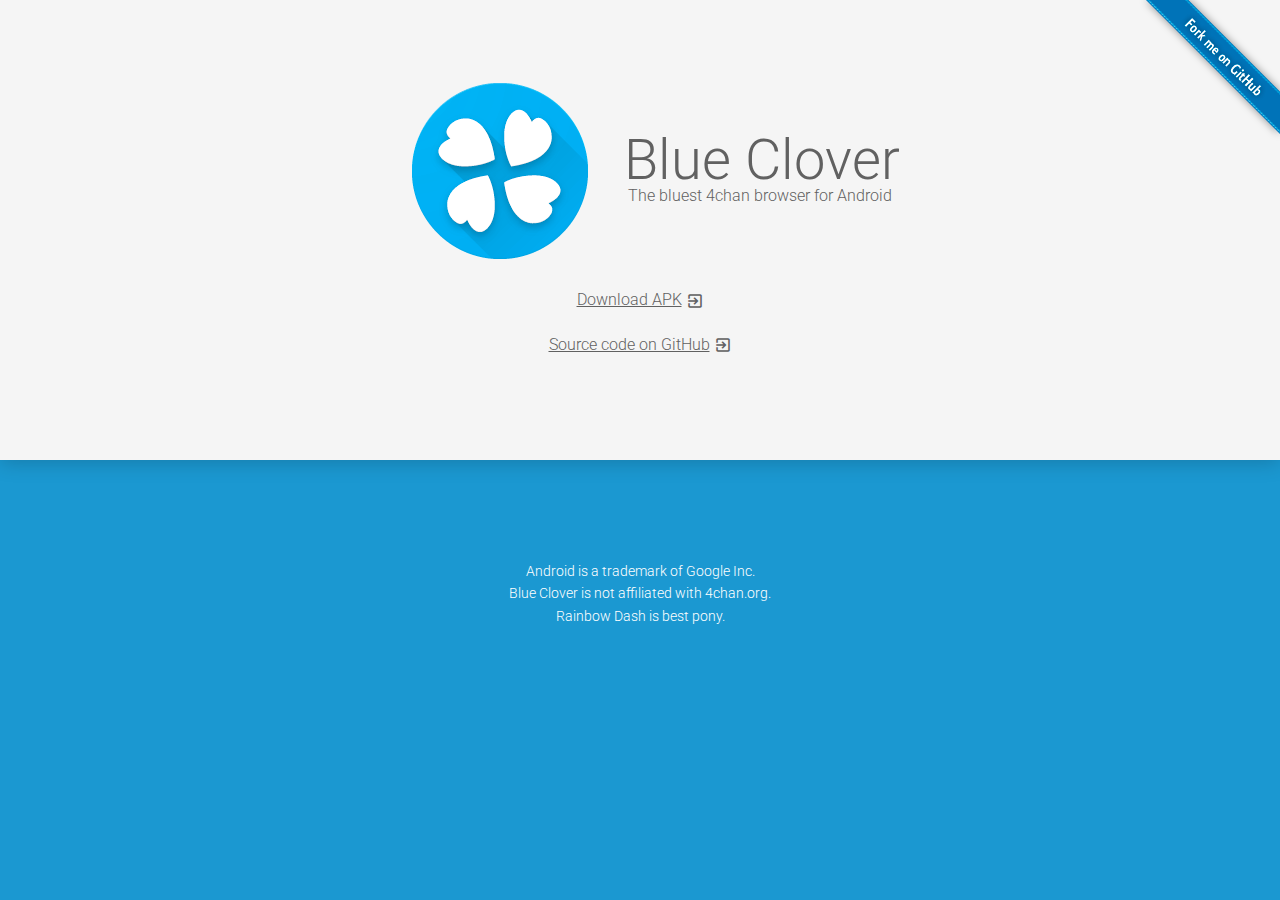
<file: index.html>
<!DOCTYPE html>
<html>
<head>
    <title>Blue Clover - 4chan browser</title>
    <meta charset="UTF-8">
    <meta http-equiv="X-UA-Compatible" content="IE=edge">
    <meta name="viewport" content="width=device-width, initial-scale=1">
    <meta name="description" content="Blue Clover is the bluest Android app for browsing the imageboard 4chan">
    <meta name="keywords" content="Blue Clover, Blue Clover app, 4chan, imageboard, Android">

    <link rel="shortcut icon" href="favicon.ico">
    <link rel="stylesheet" type="text/css" href="css/main.css?2">
    <link href='https://fonts.googleapis.com/css?family=Roboto:100,300,400,700' rel='stylesheet' type='text/css'>
    <link href="https://fonts.googleapis.com/icon?family=Material+Icons" rel="stylesheet">
</head>
<body>
    <div class="github">
        <a href="https://github.com/nnuudev/BlueClover"><img style="position: absolute; top: 0; right: 0; border: 0;" src="images/forkme.png" alt="Fork me on GitHub" data-canonical-src="https://s3.amazonaws.com/github/ribbons/forkme_right_green_007200.png"></a>
    </div>
    <div class="header">
        <div class="logotext">
            <img class="logo" src="images/logo.png">
            <div class="text">
                Blue Clover<br>
                <div class="description">
                    <small>The bluest 4chan browser for Android</small>
                </div>
            </div>
        </div>
        <div class="links">
            <br>
            <a href="https://github.com/nnuudev/BlueClover/releases">Download APK<i class="material-icons external">exit_to_app</i></a>
            <br>
            <br>
            <a href="https://github.com/nnuudev/BlueClover">Source code on GitHub<i class="material-icons external">exit_to_app</i></a>
        </div>
    </div>
    <div class="container">
        <div class="footer">
            Android is a trademark of Google Inc.<br>
            Blue Clover is not affiliated with 4chan.org.<br>
            Rainbow Dash is best pony.
        </div>
    </div>
</body>
</html>
</file>
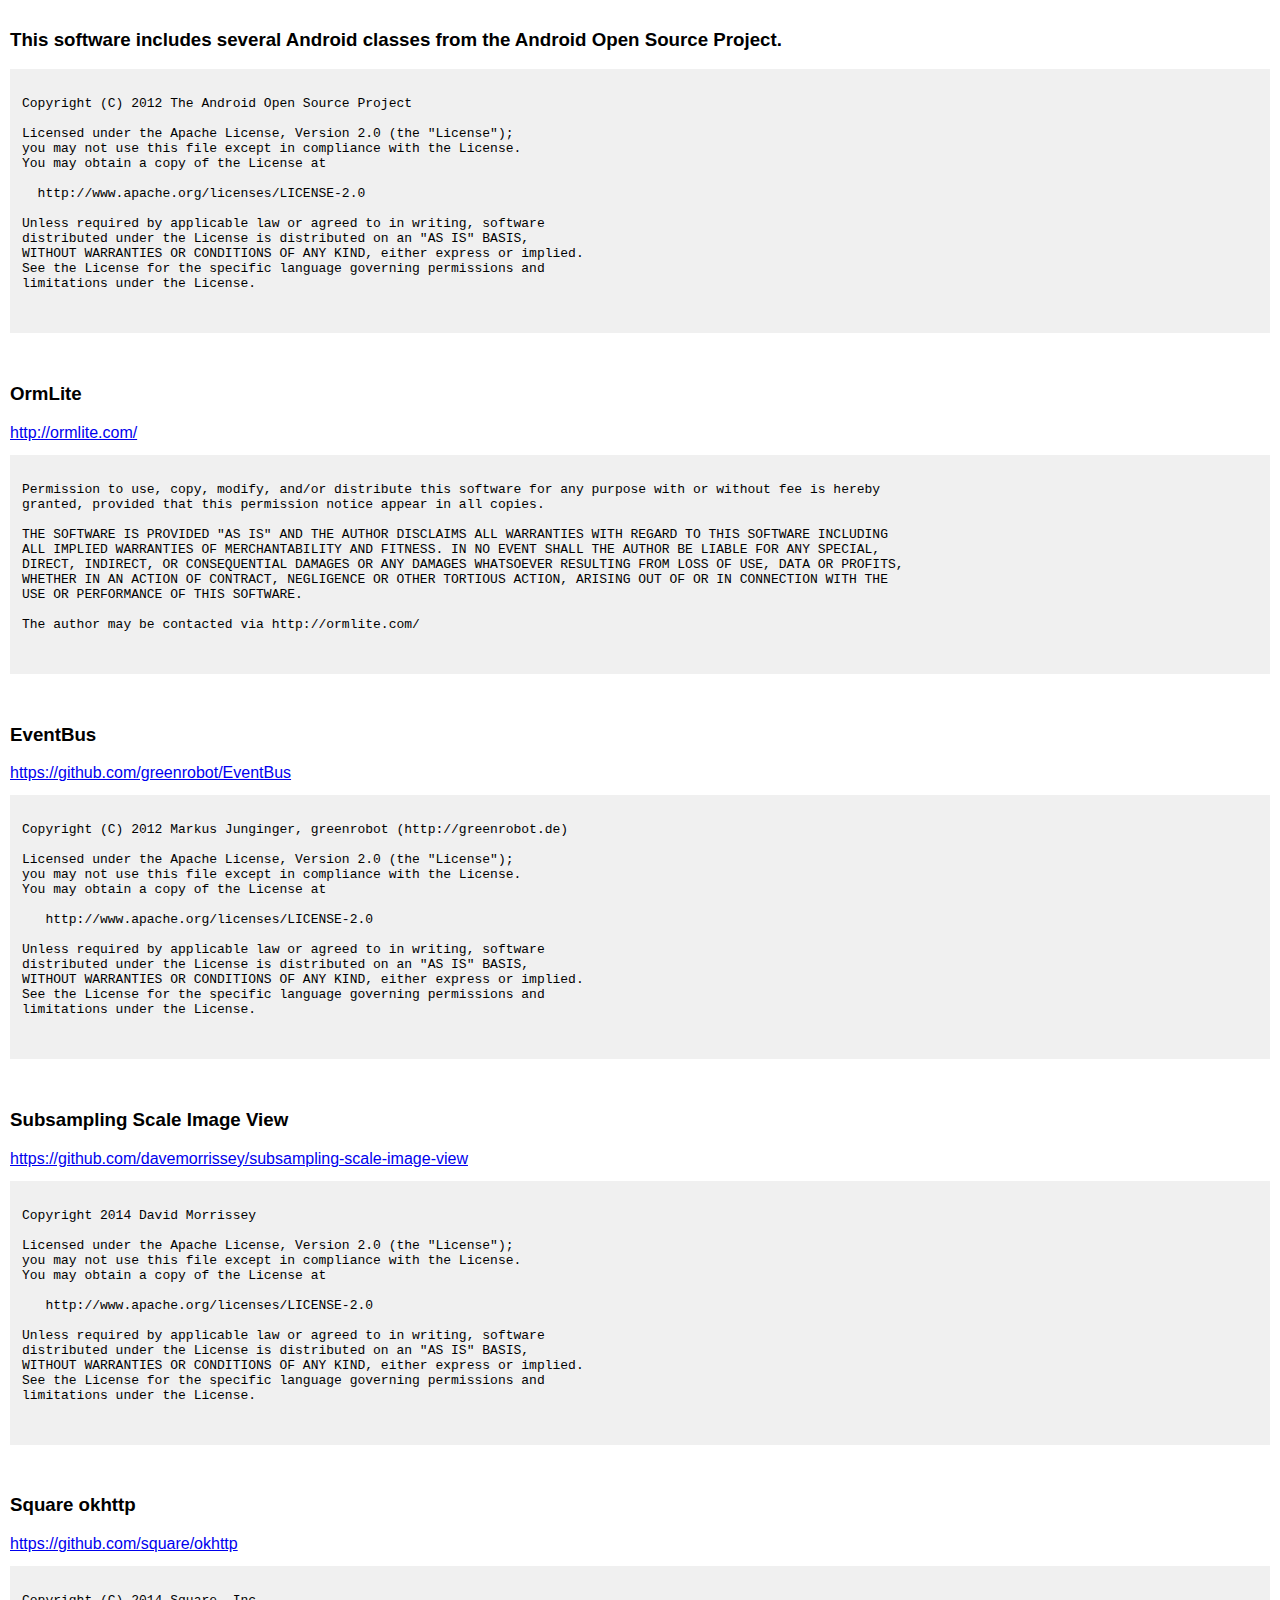
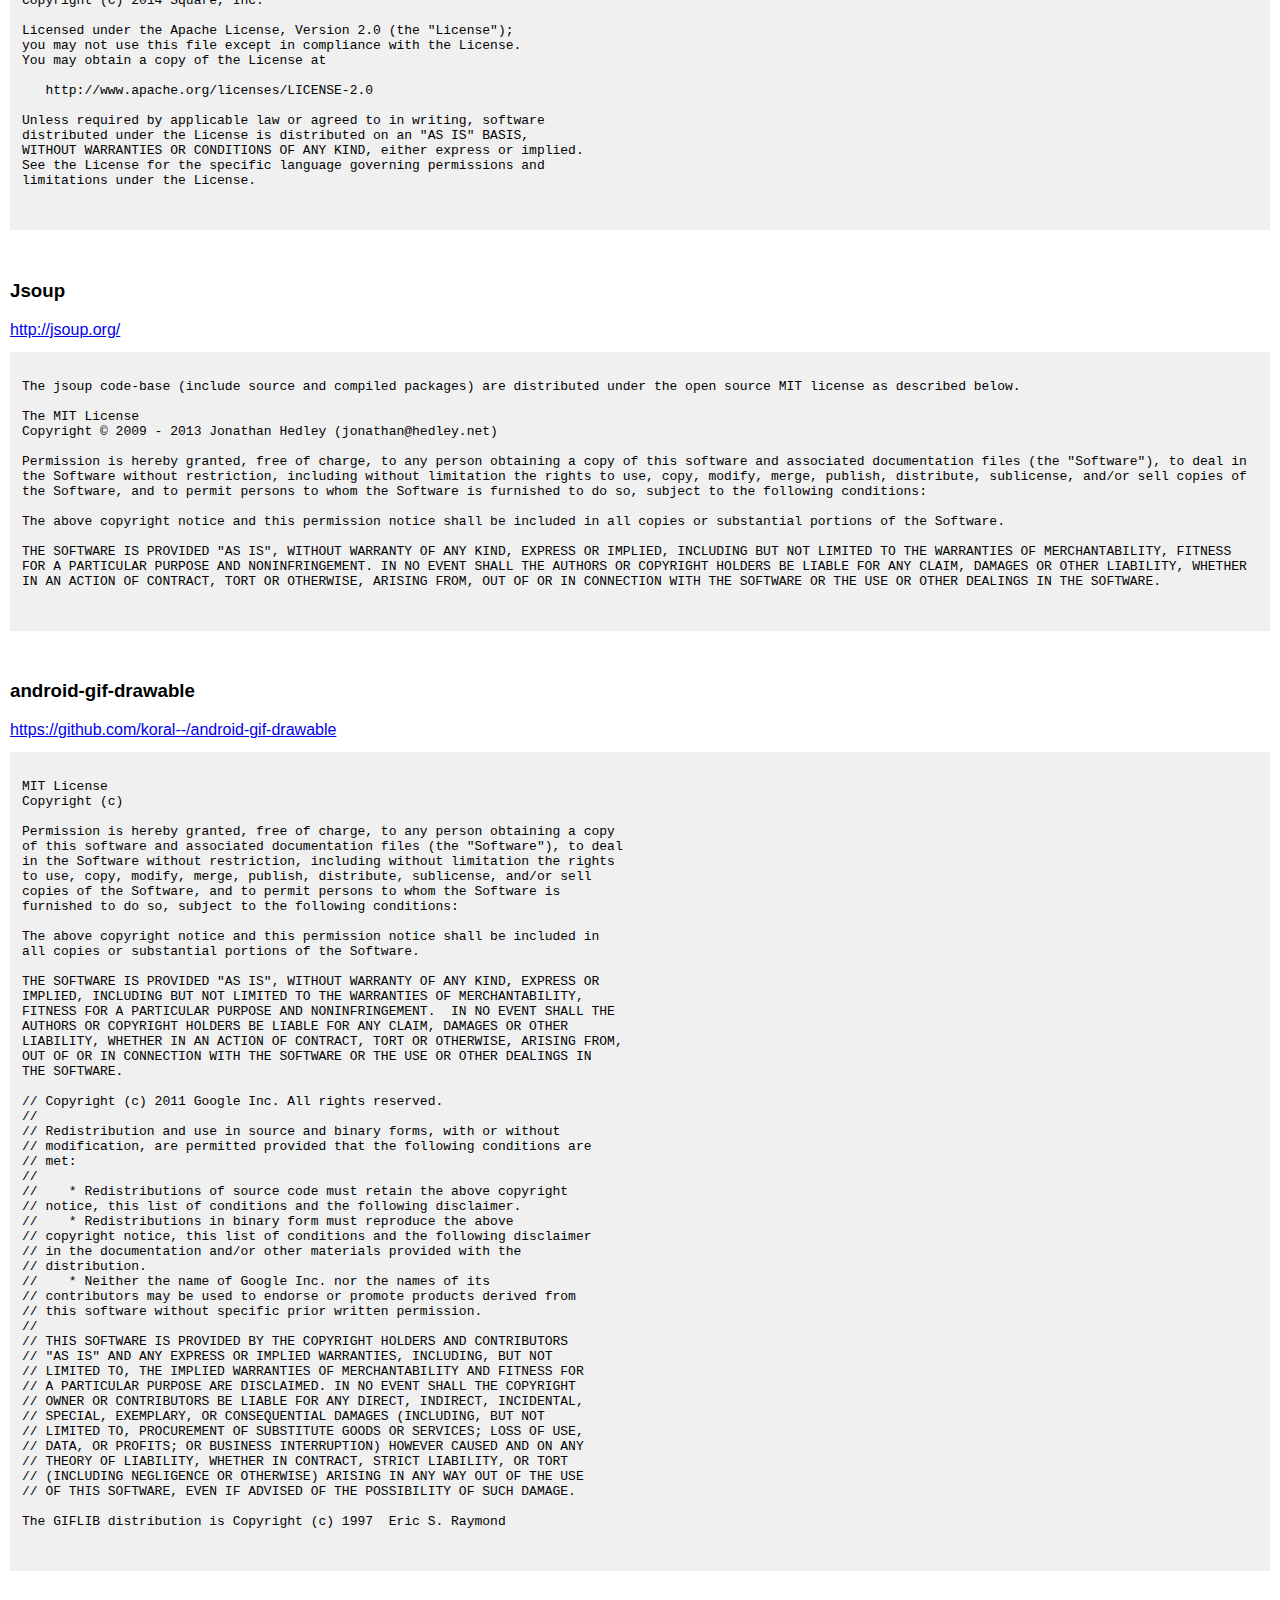
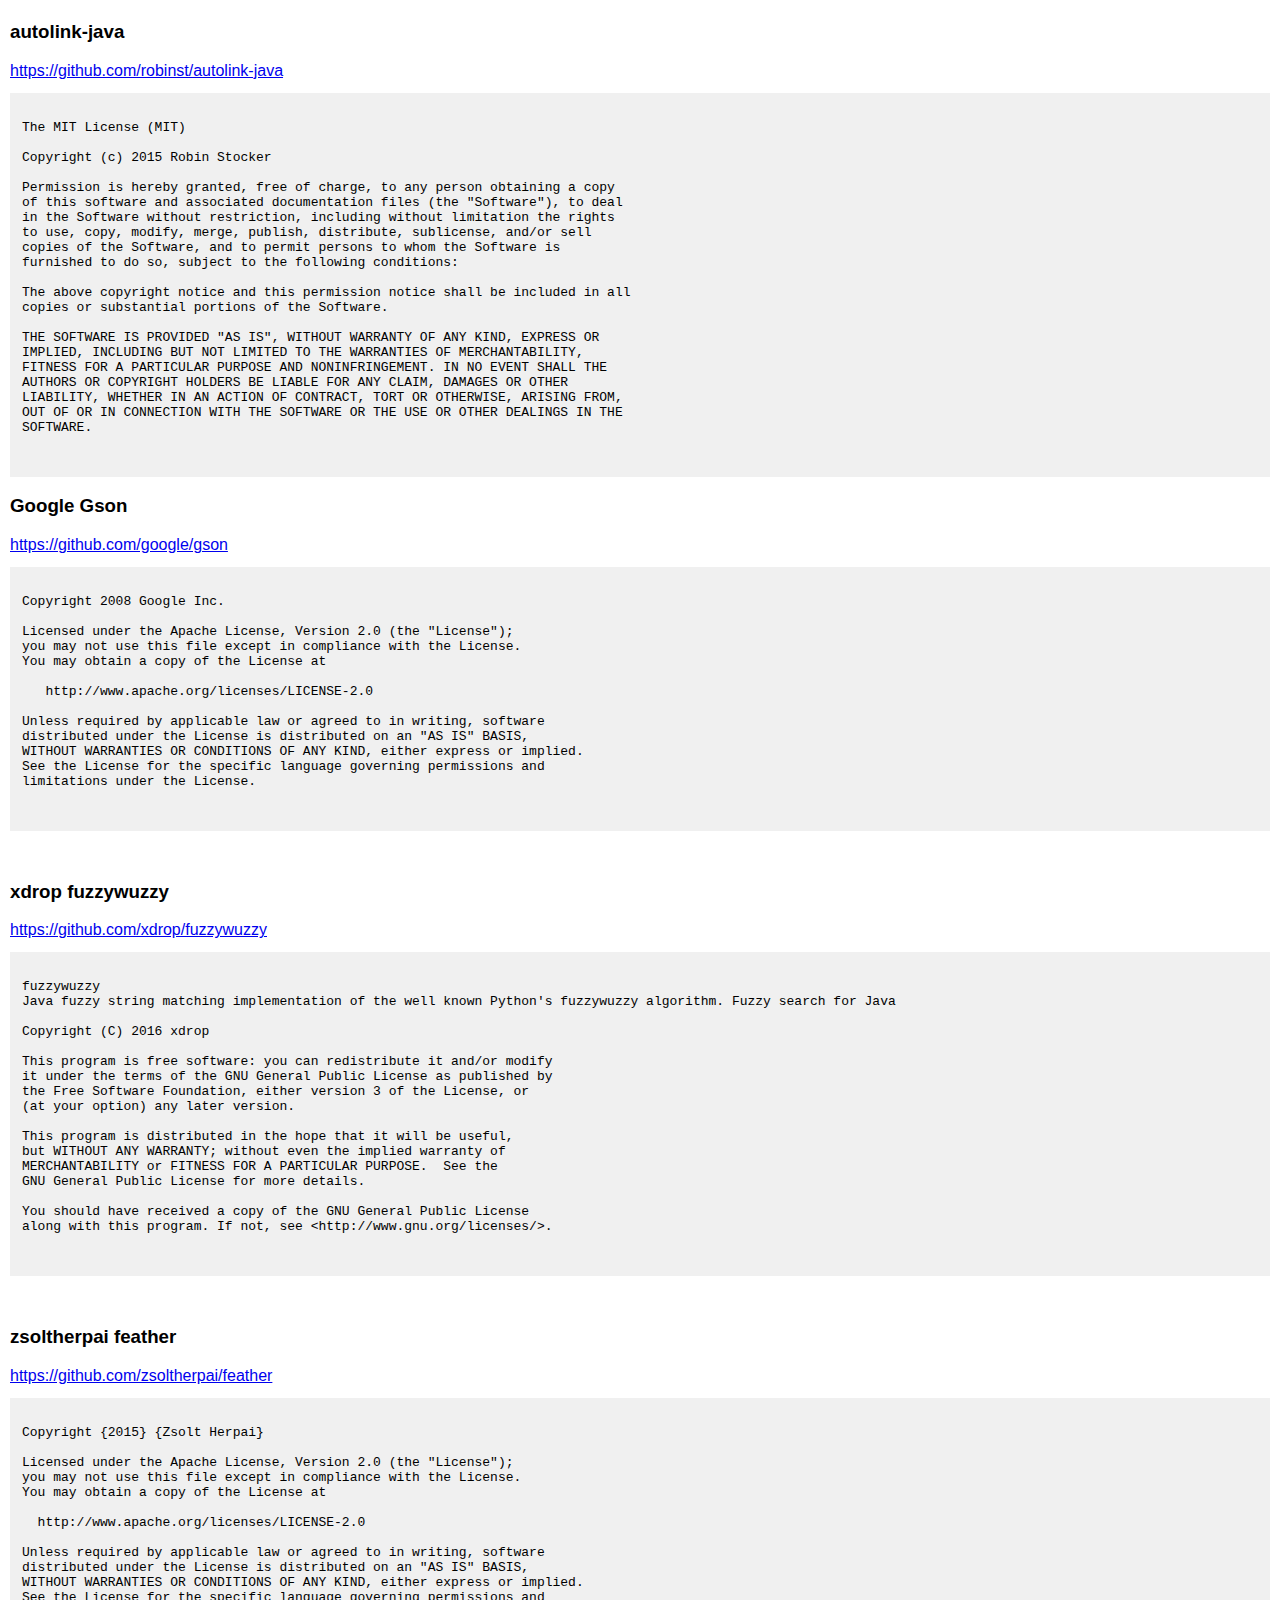
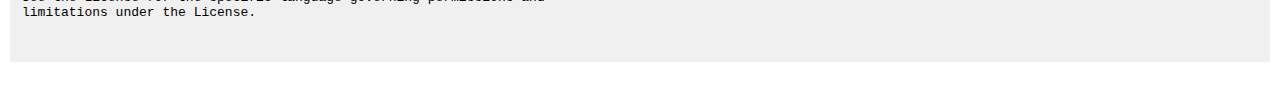
<file: Clover/app/src/main/assets/html/licenses.html>
<!DOCTYPE html>
<html>
<head>
    <title>Open Source Licences</title>
    <meta charset="UTF-8">
    <style type="text/css">
    body {
        margin: 0;
        padding: 10px;
        font-family: sans-serif;
    }

    pre {
        background-color: #F0F0F0;
        padding: 12px;
        white-space: pre-wrap;
    }
    </style>
</head>
<body>
    <h3>This software includes several Android classes from the Android Open Source Project.</h3>
    <pre>
        <code>
Copyright (C) 2012 The Android Open Source Project

Licensed under the Apache License, Version 2.0 (the "License");
you may not use this file except in compliance with the License.
You may obtain a copy of the License at

  http://www.apache.org/licenses/LICENSE-2.0

Unless required by applicable law or agreed to in writing, software
distributed under the License is distributed on an "AS IS" BASIS,
WITHOUT WARRANTIES OR CONDITIONS OF ANY KIND, either express or implied.
See the License for the specific language governing permissions and
limitations under the License.
        </code>
    </pre>
    <br>

    <h3>OrmLite</h3>
    <a href="http://ormlite.com/">http://ormlite.com/</a>
    <pre>
        <code>
Permission to use, copy, modify, and/or distribute this software for any purpose with or without fee is hereby
granted, provided that this permission notice appear in all copies.

THE SOFTWARE IS PROVIDED "AS IS" AND THE AUTHOR DISCLAIMS ALL WARRANTIES WITH REGARD TO THIS SOFTWARE INCLUDING
ALL IMPLIED WARRANTIES OF MERCHANTABILITY AND FITNESS. IN NO EVENT SHALL THE AUTHOR BE LIABLE FOR ANY SPECIAL,
DIRECT, INDIRECT, OR CONSEQUENTIAL DAMAGES OR ANY DAMAGES WHATSOEVER RESULTING FROM LOSS OF USE, DATA OR PROFITS,
WHETHER IN AN ACTION OF CONTRACT, NEGLIGENCE OR OTHER TORTIOUS ACTION, ARISING OUT OF OR IN CONNECTION WITH THE
USE OR PERFORMANCE OF THIS SOFTWARE.

The author may be contacted via http://ormlite.com/
        </code>
    </pre>
    <br>

    <h3>EventBus</h3>
    <a href="https://github.com/greenrobot/EventBus">https://github.com/greenrobot/EventBus</a>
    <pre>
        <code>
Copyright (C) 2012 Markus Junginger, greenrobot (http://greenrobot.de)

Licensed under the Apache License, Version 2.0 (the "License");
you may not use this file except in compliance with the License.
You may obtain a copy of the License at

   http://www.apache.org/licenses/LICENSE-2.0

Unless required by applicable law or agreed to in writing, software
distributed under the License is distributed on an "AS IS" BASIS,
WITHOUT WARRANTIES OR CONDITIONS OF ANY KIND, either express or implied.
See the License for the specific language governing permissions and
limitations under the License.
        </code>
    </pre>
    <br>

    <h3>Subsampling Scale Image View</h3>
    <a href="https://github.com/davemorrissey/subsampling-scale-image-view">https://github.com/davemorrissey/subsampling-scale-image-view</a>
    <pre>
        <code>
Copyright 2014 David Morrissey

Licensed under the Apache License, Version 2.0 (the "License");
you may not use this file except in compliance with the License.
You may obtain a copy of the License at

   http://www.apache.org/licenses/LICENSE-2.0

Unless required by applicable law or agreed to in writing, software
distributed under the License is distributed on an "AS IS" BASIS,
WITHOUT WARRANTIES OR CONDITIONS OF ANY KIND, either express or implied.
See the License for the specific language governing permissions and
limitations under the License.
        </code>
    </pre>
    <br>

    <h3>Square okhttp</h3>
    <a href="https://github.com/square/okhttp">https://github.com/square/okhttp</a>
    <pre>
        <code>
Copyright (C) 2014 Square, Inc.

Licensed under the Apache License, Version 2.0 (the "License");
you may not use this file except in compliance with the License.
You may obtain a copy of the License at

   http://www.apache.org/licenses/LICENSE-2.0

Unless required by applicable law or agreed to in writing, software
distributed under the License is distributed on an "AS IS" BASIS,
WITHOUT WARRANTIES OR CONDITIONS OF ANY KIND, either express or implied.
See the License for the specific language governing permissions and
limitations under the License.
        </code>
    </pre>
    <br>

    <h3>Jsoup</h3>
    <a href="http://jsoup.org/">http://jsoup.org/</a>
    <pre>
        <code>
The jsoup code-base (include source and compiled packages) are distributed under the open source MIT license as described below.

The MIT License
Copyright © 2009 - 2013 Jonathan Hedley (jonathan@hedley.net)

Permission is hereby granted, free of charge, to any person obtaining a copy of this software and associated documentation files (the "Software"), to deal in the Software without restriction, including without limitation the rights to use, copy, modify, merge, publish, distribute, sublicense, and/or sell copies of the Software, and to permit persons to whom the Software is furnished to do so, subject to the following conditions:

The above copyright notice and this permission notice shall be included in all copies or substantial portions of the Software.

THE SOFTWARE IS PROVIDED "AS IS", WITHOUT WARRANTY OF ANY KIND, EXPRESS OR IMPLIED, INCLUDING BUT NOT LIMITED TO THE WARRANTIES OF MERCHANTABILITY, FITNESS FOR A PARTICULAR PURPOSE AND NONINFRINGEMENT. IN NO EVENT SHALL THE AUTHORS OR COPYRIGHT HOLDERS BE LIABLE FOR ANY CLAIM, DAMAGES OR OTHER LIABILITY, WHETHER IN AN ACTION OF CONTRACT, TORT OR OTHERWISE, ARISING FROM, OUT OF OR IN CONNECTION WITH THE SOFTWARE OR THE USE OR OTHER DEALINGS IN THE SOFTWARE.
        </code>
    </pre>
    <br>

    <h3>android-gif-drawable</h3>
    <a href="https://github.com/koral--/android-gif-drawable">https://github.com/koral--/android-gif-drawable</a>
    <pre>
        <code>
MIT License
Copyright (c)

Permission is hereby granted, free of charge, to any person obtaining a copy
of this software and associated documentation files (the "Software"), to deal
in the Software without restriction, including without limitation the rights
to use, copy, modify, merge, publish, distribute, sublicense, and/or sell
copies of the Software, and to permit persons to whom the Software is
furnished to do so, subject to the following conditions:

The above copyright notice and this permission notice shall be included in
all copies or substantial portions of the Software.

THE SOFTWARE IS PROVIDED "AS IS", WITHOUT WARRANTY OF ANY KIND, EXPRESS OR
IMPLIED, INCLUDING BUT NOT LIMITED TO THE WARRANTIES OF MERCHANTABILITY,
FITNESS FOR A PARTICULAR PURPOSE AND NONINFRINGEMENT.  IN NO EVENT SHALL THE
AUTHORS OR COPYRIGHT HOLDERS BE LIABLE FOR ANY CLAIM, DAMAGES OR OTHER
LIABILITY, WHETHER IN AN ACTION OF CONTRACT, TORT OR OTHERWISE, ARISING FROM,
OUT OF OR IN CONNECTION WITH THE SOFTWARE OR THE USE OR OTHER DEALINGS IN
THE SOFTWARE.

// Copyright (c) 2011 Google Inc. All rights reserved.
//
// Redistribution and use in source and binary forms, with or without
// modification, are permitted provided that the following conditions are
// met:
//
//    * Redistributions of source code must retain the above copyright
// notice, this list of conditions and the following disclaimer.
//    * Redistributions in binary form must reproduce the above
// copyright notice, this list of conditions and the following disclaimer
// in the documentation and/or other materials provided with the
// distribution.
//    * Neither the name of Google Inc. nor the names of its
// contributors may be used to endorse or promote products derived from
// this software without specific prior written permission.
//
// THIS SOFTWARE IS PROVIDED BY THE COPYRIGHT HOLDERS AND CONTRIBUTORS
// "AS IS" AND ANY EXPRESS OR IMPLIED WARRANTIES, INCLUDING, BUT NOT
// LIMITED TO, THE IMPLIED WARRANTIES OF MERCHANTABILITY AND FITNESS FOR
// A PARTICULAR PURPOSE ARE DISCLAIMED. IN NO EVENT SHALL THE COPYRIGHT
// OWNER OR CONTRIBUTORS BE LIABLE FOR ANY DIRECT, INDIRECT, INCIDENTAL,
// SPECIAL, EXEMPLARY, OR CONSEQUENTIAL DAMAGES (INCLUDING, BUT NOT
// LIMITED TO, PROCUREMENT OF SUBSTITUTE GOODS OR SERVICES; LOSS OF USE,
// DATA, OR PROFITS; OR BUSINESS INTERRUPTION) HOWEVER CAUSED AND ON ANY
// THEORY OF LIABILITY, WHETHER IN CONTRACT, STRICT LIABILITY, OR TORT
// (INCLUDING NEGLIGENCE OR OTHERWISE) ARISING IN ANY WAY OUT OF THE USE
// OF THIS SOFTWARE, EVEN IF ADVISED OF THE POSSIBILITY OF SUCH DAMAGE.

The GIFLIB distribution is Copyright (c) 1997  Eric S. Raymond
        </code>
    </pre>
    <br>

    <h3>autolink-java</h3>
    <a href="https://github.com/robinst/autolink-java">https://github.com/robinst/autolink-java</a>
    <pre>
        <code>
The MIT License (MIT)

Copyright (c) 2015 Robin Stocker

Permission is hereby granted, free of charge, to any person obtaining a copy
of this software and associated documentation files (the "Software"), to deal
in the Software without restriction, including without limitation the rights
to use, copy, modify, merge, publish, distribute, sublicense, and/or sell
copies of the Software, and to permit persons to whom the Software is
furnished to do so, subject to the following conditions:

The above copyright notice and this permission notice shall be included in all
copies or substantial portions of the Software.

THE SOFTWARE IS PROVIDED "AS IS", WITHOUT WARRANTY OF ANY KIND, EXPRESS OR
IMPLIED, INCLUDING BUT NOT LIMITED TO THE WARRANTIES OF MERCHANTABILITY,
FITNESS FOR A PARTICULAR PURPOSE AND NONINFRINGEMENT. IN NO EVENT SHALL THE
AUTHORS OR COPYRIGHT HOLDERS BE LIABLE FOR ANY CLAIM, DAMAGES OR OTHER
LIABILITY, WHETHER IN AN ACTION OF CONTRACT, TORT OR OTHERWISE, ARISING FROM,
OUT OF OR IN CONNECTION WITH THE SOFTWARE OR THE USE OR OTHER DEALINGS IN THE
SOFTWARE.
        </code>
    </pre>

    <h3>Google Gson</h3>
    <a href="https://github.com/google/gson">https://github.com/google/gson</a>
    <pre>
        <code>
Copyright 2008 Google Inc.

Licensed under the Apache License, Version 2.0 (the "License");
you may not use this file except in compliance with the License.
You may obtain a copy of the License at

   http://www.apache.org/licenses/LICENSE-2.0

Unless required by applicable law or agreed to in writing, software
distributed under the License is distributed on an "AS IS" BASIS,
WITHOUT WARRANTIES OR CONDITIONS OF ANY KIND, either express or implied.
See the License for the specific language governing permissions and
limitations under the License.
        </code>
    </pre>
    <br>

    <h3>xdrop fuzzywuzzy</h3>
    <a href="https://github.com/xdrop/fuzzywuzzy">https://github.com/xdrop/fuzzywuzzy</a>
    <pre>
        <code>
fuzzywuzzy
Java fuzzy string matching implementation of the well known Python's fuzzywuzzy algorithm. Fuzzy search for Java

Copyright (C) 2016 xdrop

This program is free software: you can redistribute it and/or modify
it under the terms of the GNU General Public License as published by
the Free Software Foundation, either version 3 of the License, or
(at your option) any later version.

This program is distributed in the hope that it will be useful,
but WITHOUT ANY WARRANTY; without even the implied warranty of
MERCHANTABILITY or FITNESS FOR A PARTICULAR PURPOSE.  See the
GNU General Public License for more details.

You should have received a copy of the GNU General Public License
along with this program. If not, see &lt;http://www.gnu.org/licenses/&gt;.
        </code>
    </pre>
    <br>

    <h3>zsoltherpai feather</h3>
    <a href="https://github.com/zsoltherpai/feather">https://github.com/zsoltherpai/feather</a>
    <pre>
        <code>
Copyright {2015} {Zsolt Herpai}

Licensed under the Apache License, Version 2.0 (the "License");
you may not use this file except in compliance with the License.
You may obtain a copy of the License at

  http://www.apache.org/licenses/LICENSE-2.0

Unless required by applicable law or agreed to in writing, software
distributed under the License is distributed on an "AS IS" BASIS,
WITHOUT WARRANTIES OR CONDITIONS OF ANY KIND, either express or implied.
See the License for the specific language governing permissions and
limitations under the License.
        </code>
    </pre>
    <br>

</body>
</html>
</file>
<file: css/main.css>
html, body {
    padding: 0;
    margin: 0;
}

body {
    font-family: 'Roboto', sans-serif;
    background-color: #1B98D1;
    color: #ffffff;
    font-size: 16px;
    font-weight: 300;
    min-width: 300px;
    line-height: 1.4em;
    overflow-y: scroll;
}

*, *:before, *:after {
    box-sizing: border-box;
}

a {
    color: #ffffff;
}

.material-icons.external {
    display: inline-block;
    font-size: 18px;
    vertical-align: middle;
    line-height: 19px;
    padding: 0 0 0 4px;
}

.material-icons.inline-text {
    line-height: 16px;
    vertical-align: middle;
    font-size: 20px;
    padding-right: 6px;
}

h1 {
    font-size: 56px;
    font-weight: 300;
    line-height: 1em;
    margin: 0.5em 0 0.5em 0;
}

small {
    font-size: 11px;
}

.github {
    position: fixed;
    z-index: 50;
    height: 100px;
    width: 100px;
    float: right;
    right: 0px;
    top: 0px;
}

.header {
    position: relative;
    height: 460px;
    text-align: center;
    background-color: #f5f5f5;
    color: #757575;
    box-shadow: 0px 2px 20px rgba(0, 0, 0, 0.2);
    overflow: hidden;
    transition: height .3s;
}

.header.collapsed {
    height: 56px;
}

.header .navbar {
    text-align: left;
    position: absolute;
    left: 20px;
    right: 20px;
    height: 56px;
    list-style: none;
    margin: 0;
    padding: 0;
}

.header .navbar li {
    display: inline-block;
    height: 100%;
    margin: 0 20px;
    line-height: 56px;
}

.header .navbar li a {
    text-decoration: none;
}

.header .navbar li a: hover {
    text-decoration: underline;
}

.header .logotext {
    padding: 75px 0 0 0;
}

.header .logo {
    display: inline-block;
    width: 240px;
    height: 192px;
    vertical-align: middle;
    padding: 0 24px 0 24px;
}

.header .text {
    display: inline-block;
    vertical-align: middle;
    text-align: left;
    font-size: 56px;
    color: #616161;
    margin-top: 12px;
}

.header a {
    color: #616161;
    text-decoration: underline;
}

.header .text .description {
    margin: 0 4px;
}

.header .text small {
    display: inline-block;
    line-height: 1.2em;
    font-size: 16px;
}

.header .links a.googleplay {
    display: inline-block;
    margin: 1.5em 0;
}

.header .links a.googleplay img {
    height: 50px;
}

.container {
    
}

.page {
    max-width: 748px;
    padding: 24px;
    margin: 0 auto;
    word-wrap: break-word;
}

.page-full {
    max-width: 1500px;
    margin: 0 auto;
    word-wrap: break-word;
}

.box {
    width: 700px;
}

.box-half {
    width: 350px;
    float: left;
    padding: 0 12px 0 0;
}

.box-float-right {
    float: right;
}

.page-active {
    display: block;
}

.page-inactive {
    display: none;
}

.device img {
    height: 500px;
    display: inline-block;
    vertical-align: top;
}

.devices {
    position: relative;
    height: 500px;
}

.devices .tablet {
    position: absolute;
    height: 500px;
    right: 50px;
}

.devices .phone {
    position: absolute;
    height: 400px;
    right: 110px;
    top: 100px;
}

.devices .text {
    display: inline-block;
    vertical-align: top;
    width: 200px;
    font-weight: 300;
}

.feature, .feature i {
    line-height: 24px;
    display: inline-block;
    vertical-align: middle;
    padding: 2px 0 2px 0px;
}

.releases-list {
    list-style: none;
    margin: 0;
    padding: 0;
}

.releases-list li {
    line-height: 1.8em;
}

.feature i {
    padding-right: 8px;
}

table {
    width: 100%;
    border-spacing: 0;
    border-collapse: collapse;
}

table thead th {
    text-align: left;
}

table th, table td {
    padding: 0.6em;
    border-bottom: 1px solid #eceeef;
}

.paypal {
    display: inline-block;
    background-color: #ffffff;
    padding: 10px 10px 5px 10px;
    margin: 5px 0 5px 0;
    border-radius: 2px;
    box-shadow: 0 2px 8px 1px rgba(0, 0, 0, 0.15);
    transition: box-shadow .3s;
}

.paypal:hover {
    box-shadow: 0 2px 8px 2px rgba(0, 0, 0, 0.15);
}

.footer {
    margin: 100px 10px 20px 10px;
    font-size: 14px;
    text-align: center;
}

.clear {
    clear: both;
}

.center-small-viewport {
}

/* 699 + 24 * 2 + 30 */
@media (max-width: 777px) { 
    .box {
        width: 100%;
    }

    .box-half {
        width: 100%;
    }

    .github {
        display: none;
    }

    .devices {
        position: static;
        height: auto;
    }

    .devices .tablet {
        display: none;
    }

    .devices .phone {
        position: static;
        display: block;
        margin: 0 auto;
        width: 300px;
        height: 500px;
    }

    .center-small-viewport {
        text-align: center;
    }
}

/* 599 + 24 * 2 + 30 */
@media (max-width: 677px) {
    .header {
        height: 560px;
    }

    .header .logotext .logo, .header .logotext .text {
        display: block;
        margin: 0 auto;
    }

    .header .text {
        text-align: center;
        padding: 20px 0 0 0;
    }

    .header .navbar li {
        margin: 0 5px;
    }
}

@media (max-width: 500px) {
    .devices .phone {
        width: 240px;
        height: 400px;
    }

    .header .navbar li {
        font-size: 13px;
    }
}

@media (max-width: 400px) {
}
</file>
